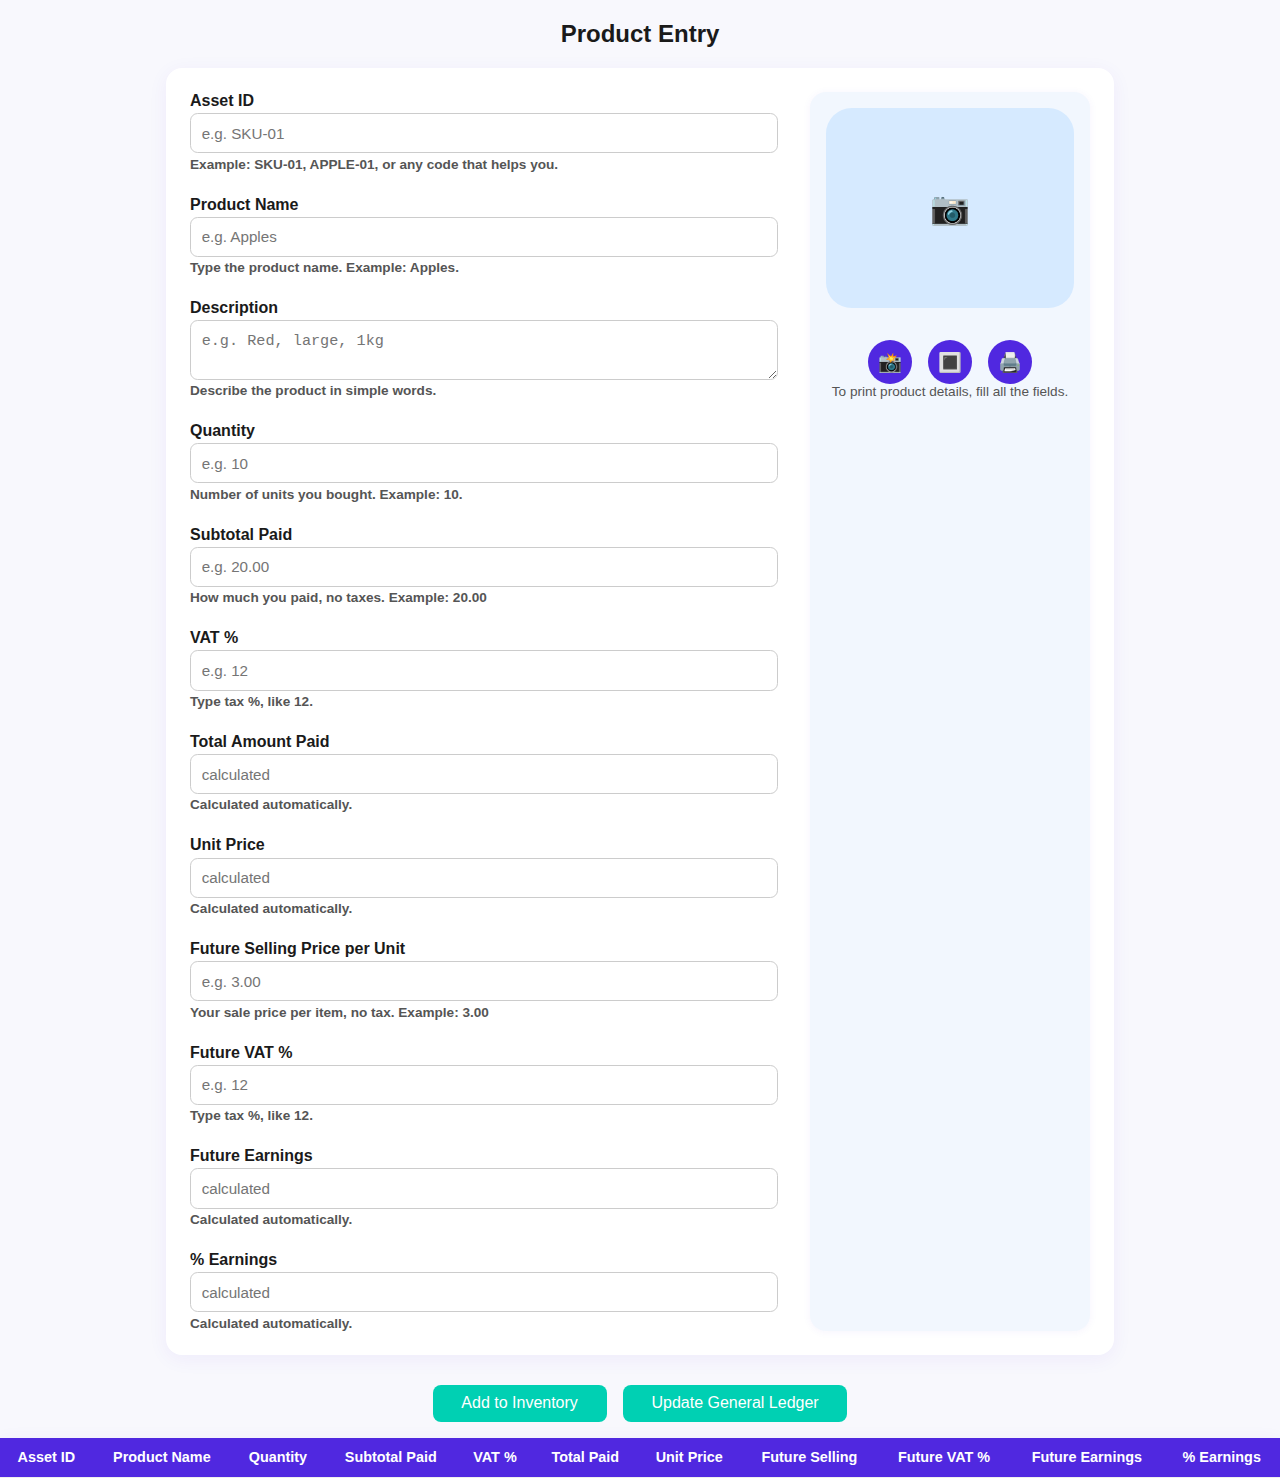
<file: owner.html>
<!doctype html>
<html lang="en">
<head>
  <meta charset="UTF-8">
  <title>Product Entry | Business Owner Inventory</title>
  <meta name="viewport" content="width=device-width, initial-scale=1.0" />
  <style>
    /* Simplified & decluttered styles */
    :root {
      --primary: #5028e0;
      --accent: #00d0b3;
      --background: #f8f8fd;
      --surface: #fff;
      --text: #1a1a1a;
      --card-radius: 1em;
      --shadow: 0 4px 20px rgba(80,40,224,0.06);
      --font-size: clamp(0.9rem, 1.5vw, 1rem);
    }
    html, body {
      margin: 0;
      padding: 0;
      font-family: 'Segoe UI', 'Roboto', Arial, sans-serif;
      background: var(--background);
      color: var(--text);
      font-size: var(--font-size);
    }
    h1 {
      text-align: center;
      margin: 20px;
      font-size: 1.5rem;
    }
    form {
      display: grid;
      grid-template-columns: 1fr 280px;
      gap: 2em;
      background: var(--surface);
      margin: 0 auto 30px;
      padding: 1.5em;
      border-radius: var(--card-radius);
      max-width: 900px;
      box-shadow: var(--shadow);
    }
    .form-fields {
      display: flex;
      flex-direction: column;
      gap: 1.5em;
    }
    label {
      font-weight: 600;
      display: flex;
      flex-direction: column;
      gap: 0.2em;
    }
    input, textarea {
      padding: 0.7em;
      font-size: 0.95em;
      border: 1px solid #ccc;
      border-radius: 0.5em;
      background: #fff;
    }
    .help {
      font-size: 0.85em;
      color: #555;
      margin: 0;
    }
    .image-box {
      background: #f2f7fe;
      border-radius: 1em;
      padding: 1em;
      display: flex;
      flex-direction: column;
      align-items: center;
      box-shadow: 0 1px 8px rgba(80,40,224,0.05);
    }
    .image-preview {
      width: 100%;
      height: 200px;
      background: #d6eaff;
      border-radius: 0.8em;
      margin-bottom: 1em;
      display: flex;
      align-items: center;
      justify-content: center;
      font-size: 2em;
      color: #99aabb;
    }
    .image-actions {
      display: flex;
      gap: 1em;
    }
    .img-btn {
      background: var(--primary);
      color: #fff;
      border: none;
      border-radius: 50%;
      width: 2.3em;
      height: 2.3em;
      font-size: 1.2em;
      cursor: pointer;
    }
    .form-actions {
      display: flex;
      gap: 1em;
      justify-content: center;
      margin: 1em 0;
    }
    .main-btn {
      background: var(--accent);
      color: #fff;
      font-size: 1em;
      border: none;
      border-radius: 0.5em;
      padding: 0.6em 1.8em;
      cursor: pointer;
    }
    table {
      width: 100%;
      border-collapse: collapse;
      margin: 0 auto;
      box-shadow: var(--shadow);
    }
    th, td {
      padding: 0.8em;
      text-align: center;
      border-bottom: 1px solid #eee;
      font-size: 0.9em;
    }
    th {
      background: var(--primary);
      color: #fff;
    }

    /* Responsive: move image-box above fields on mobile */
    @media (max-width: 600px) {
      form {
        grid-template-columns: 1fr;
      }
      .image-box {
        order: -1;
        margin-bottom: 1.5em;
      }
      .form-fields {
        order: 1;
      }
    }
  </style>
</head>
<body>
  <h1>Product Entry</h1>
  <form id="productForm" autocomplete="off">
    <div class="form-fields">
      <label>
        Asset ID
        <input type="text" id="assetId" placeholder="e.g. SKU-01" required>
        <div class="help">Example: SKU-01, APPLE-01, or any code that helps you.</div>
      </label>
      <label>
        Product Name
        <input type="text" id="productName" placeholder="e.g. Apples" required>
        <div class="help">Type the product name. Example: Apples.</div>
      </label>
      <label>
        Description
        <textarea id="description" placeholder="e.g. Red, large, 1kg"></textarea>
        <div class="help">Describe the product in simple words.</div>
      </label>
      <label>
        Quantity
        <input type="number" id="quantity" placeholder="e.g. 10" required>
        <div class="help">Number of units you bought. Example: 10.</div>
      </label>
      <label>
        Subtotal Paid
        <input type="number" id="subtotal" step="0.01" placeholder="e.g. 20.00" required>
        <div class="help">How much you paid, no taxes. Example: 20.00</div>
      </label>
      <label>
        VAT %
        <input type="number" id="vat" step="0.01" placeholder="e.g. 12" required>
        <div class="help">Type tax %, like 12.</div>
      </label>
      <label>
        Total Amount Paid
        <input type="number" id="totalPaid" step="0.01" placeholder="calculated" readonly>
        <div class="help">Calculated automatically.</div>
      </label>
      <label>
        Unit Price
        <input type="number" id="unitPrice" step="0.01" placeholder="calculated" readonly>
        <div class="help">Calculated automatically.</div>
      </label>
      <label>
        Future Selling Price per Unit
        <input type="number" id="futureSelling" step="0.01" placeholder="e.g. 3.00">
        <div class="help">Your sale price per item, no tax. Example: 3.00</div>
      </label>
      <label>
        Future VAT %
        <input type="number" id="futureVat" step="0.01" placeholder="e.g. 12">
        <div class="help">Type tax %, like 12.</div>
      </label>
      <label>
        Future Earnings
        <input type="number" id="futureEarnings" step="0.01" placeholder="calculated" readonly>
        <div class="help">Calculated automatically.</div>
      </label>
      <label>
        % Earnings
        <input type="number" id="grossMargin" step="0.01" placeholder="calculated" readonly>
        <div class="help">Calculated automatically.</div>
      </label>
    </div>
    <div class="image-box">
      <div class="image-preview" id="imgPreview">📷</div>
      <div class="image-actions">
        <button type="button" class="img-btn" id="cameraBtn">📸</button>
        <button type="button" class="img-btn" id="scanBtn">🔳</button>
        <button type="button" class="img-btn" id="printBtn">🖨️</button>
      </div>
      <input type="file" accept="image/*" id="uploadImg" style="display:none">
      <div class="help" id="imgHelp">To print product details, fill all the fields.</div>
    </div>
  </form>
  <div class="form-actions">
    <button type="submit" class="main-btn" form="productForm" id="addBtn">Add to Inventory</button>
    <button class="main-btn" id="ledgerBtn">Update General Ledger</button>
  </div>
  <table id="inventoryTable">
    <thead>
      <tr>
        <th>Asset ID</th>
        <th>Product Name</th>
        <th>Quantity</th>
        <th>Subtotal Paid</th>
        <th>VAT %</th>
        <th>Total Paid</th>
        <th>Unit Price</th>
        <th>Future Selling</th>
        <th>Future VAT %</th>
        <th>Future Earnings</th>
        <th>% Earnings</th>
      </tr>
    </thead>
    <tbody></tbody>
  </table>
  <script>
    function toFloat(v){return parseFloat(v)||0}
    function updateCalculatedFields(){ const s=toFloat(document.getElementById('subtotal').value); const v=toFloat(document.getElementById('vat').value)/100; const q=toFloat(document.getElementById('quantity').value); const f=toFloat(document.getElementById('futureSelling').value); document.getElementById('totalPaid').value=(s*(1+v)||'').toFixed(2); document.getElementById('unitPrice').value=(q?s/q:0||'').toFixed(2); document.getElementById('futureEarnings').value=(f*q||'').toFixed(2); const up=toFloat(document.getElementById('unitPrice').value); document.getElementById('grossMargin').value=(up?((f-up)/up*100):0||'').toFixed(2); }
    ['subtotal','vat','quantity','futureSelling'].forEach(id=>{document.getElementById(id).addEventListener('input',updateCalculatedFields);});
    document.getElementById('productForm').onsubmit=function(e){e.preventDefault();updateCalculatedFields();const row=document.createElement('tr');row.innerHTML=['assetId','productName','quantity','subtotal','vat','totalPaid','unitPrice','futureSelling','futureVat','futureEarnings','grossMargin'].map(id=>`<td>${document.getElementById(id).value||'-'}</td>`).join('');document.querySelector('#inventoryTable tbody').appendChild(row);this.reset();updateCalculatedFields();document.getElementById('imgPreview').innerHTML='📷';};
    document.getElementById('cameraBtn').onclick=()=>document.getElementById('uploadImg').click(); document.getElementById('uploadImg').onchange=function(){const r=new FileReader();r.onload=e=>document.getElementById('imgPreview').innerHTML=`<img src="${e.target.result}" style="width:100%;border-radius:0.5em;">`;r.readAsDataURL(this.files[0]);};
    document.getElementById('scanBtn').onclick=()=>alert('Scanner feature coming soon!'); document.getElementById('printBtn').onclick=()=>window.print();
  </script>
</body>
</html>
</file>
